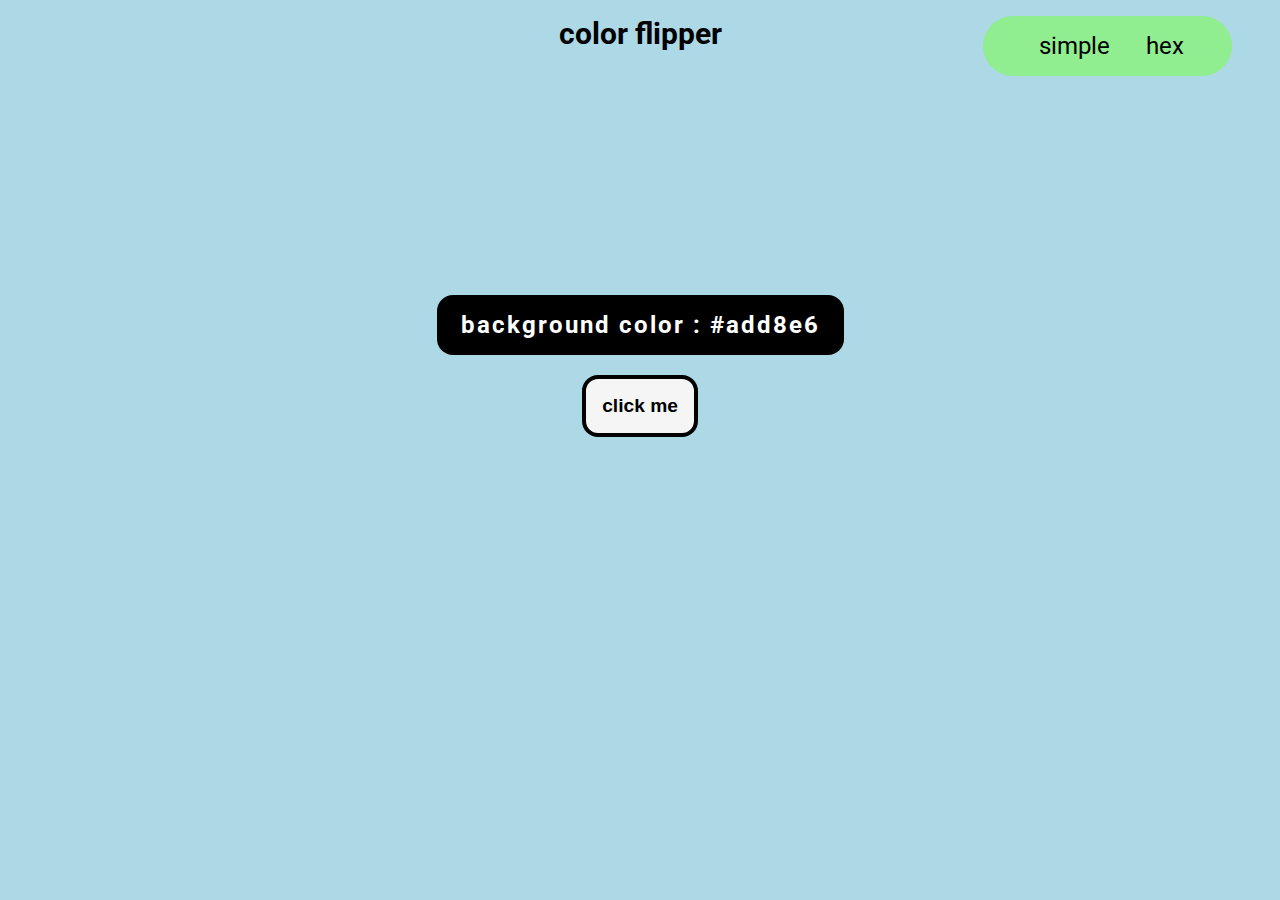
<file: color-flipper-App/index.html>
<!DOCTYPE html>
<html lang="en">
<head>
    <meta charset="UTF-8">
    <meta http-equiv="X-UA-Compatible" content="IE=edge">
    <meta name="viewport" content="width=device-width, initial-scale=1.0">
    <link rel="stylesheet" href="css/style.css">
    <title>Color Flipper</title>
</head>
<body>
    <nav>
        <div class="nav-center">
            <h4>color flipper</h4>
            <ul class="nav-links">
                <li><a href="index.html">simple</a></li>
                <li><a href="html/hex.html">hex</a></li>
            </ul>
        </div>
    </nav>

    <main>
        <div class="container">
            <h2>background color : <span class="color">
                #add8e6
            </span>
            </h2>
            <button class="btn btn-hero" id="btn">click me</button>
        </div>
    </main>
</body>
<script src="js/app.js"></script>
</html>
</file>
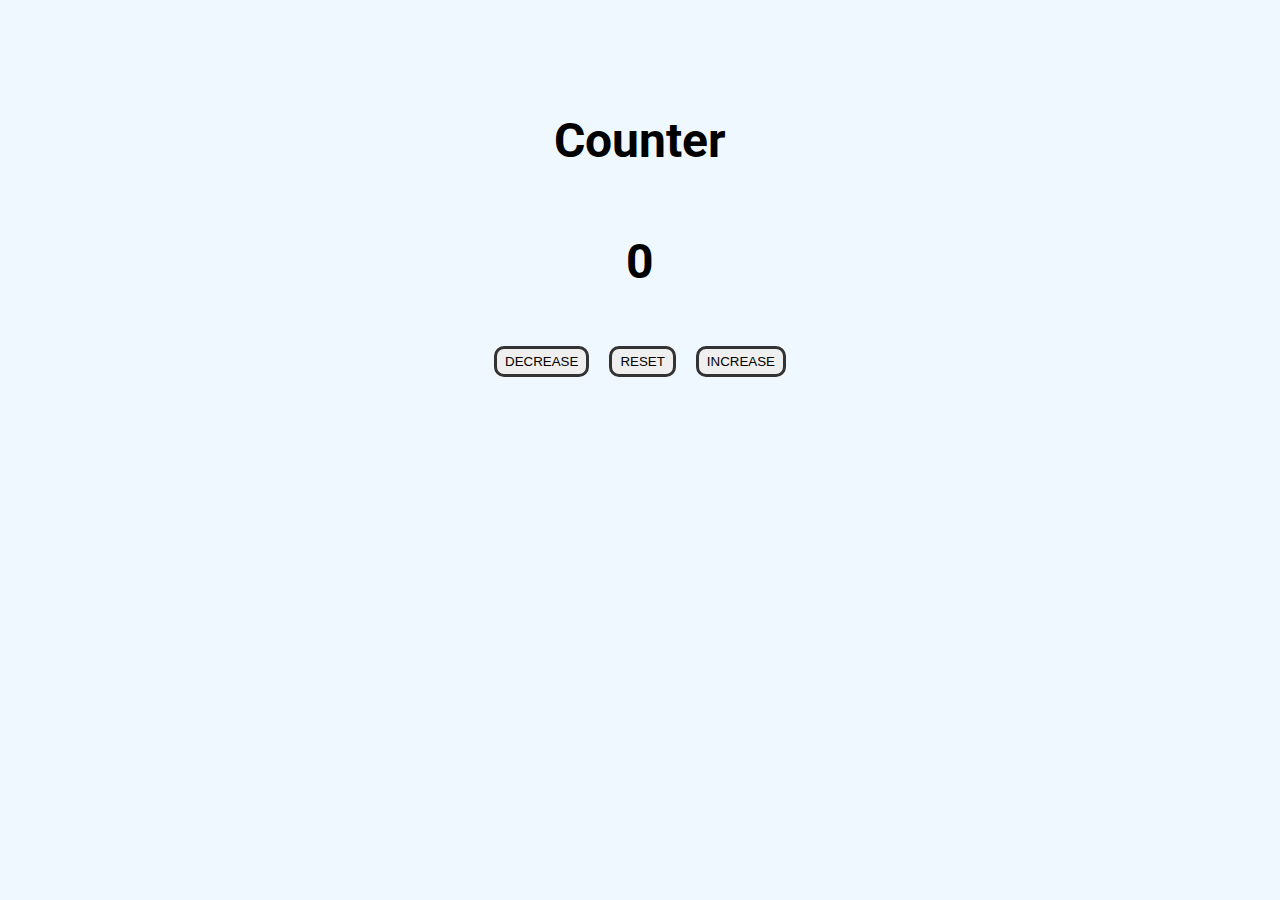
<file: counter/index.html>
<!DOCTYPE html>
<html lang="en">
<head>
    <meta charset="UTF-8">
    <meta http-equiv="X-UA-Compatible" content="IE=edge">
    <meta name="viewport" content="width=device-width, initial-scale=1.0">
    <link rel="stylesheet" href="css/style.css">
    <title>Counter App</title>
</head>
<body>
    <main>
        <div class="container">
            <h1>Counter</h1>
            <span id="value">0</span>
            <div class="button-container">
                <button class="decrease">DECREASE</button>
                <button class="reset">RESET</button>
                <button class="increase">INCREASE</button>
            </div>
        </div>
    </main>
</body>
<script src="js/app.js"></script>
</html>
</file>
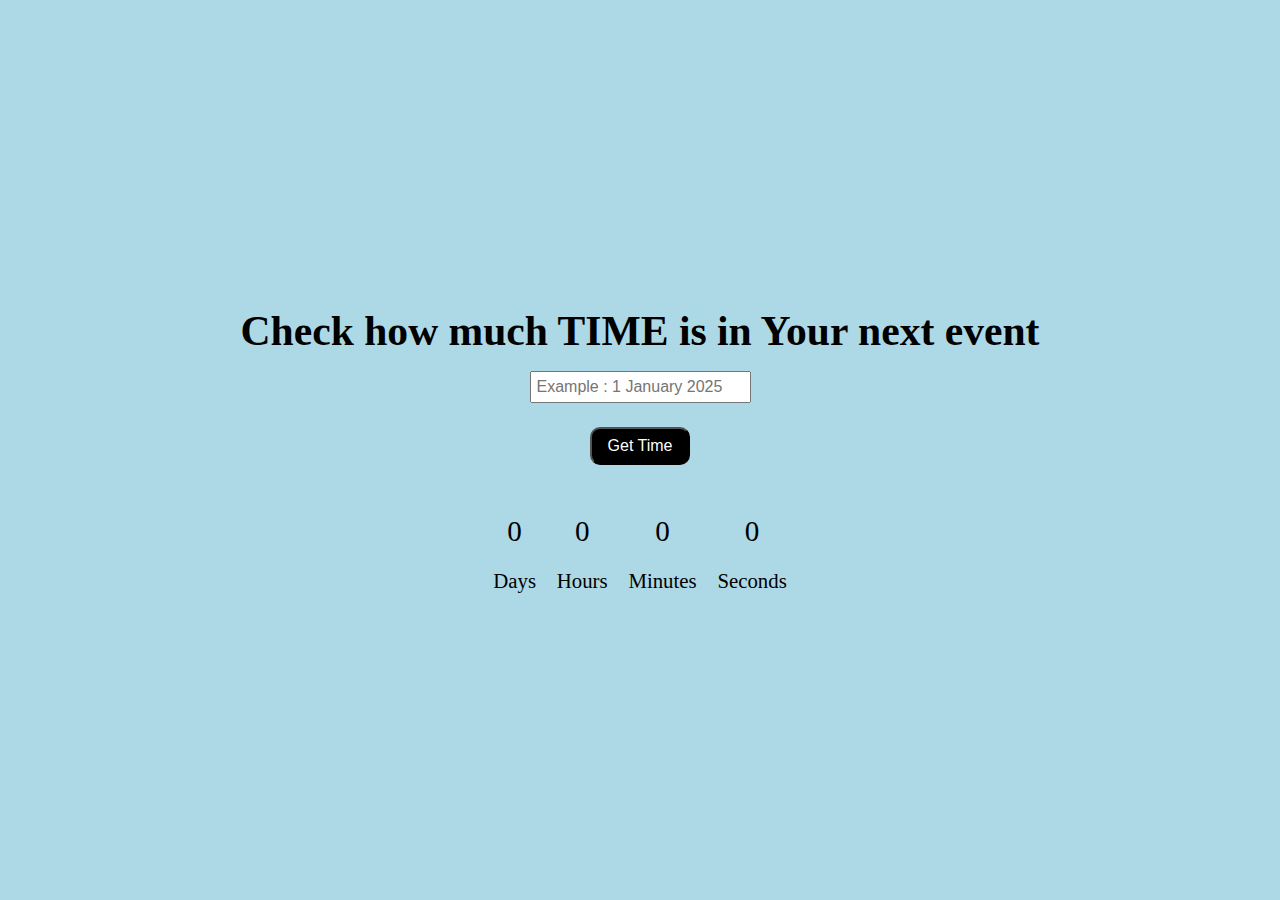
<file: how-much-time-app/index.html>
<!DOCTYPE html>
<html lang="en">

<head>
    <meta charset="UTF-8">
    <meta name="viewport" content="width=device-width, initial-scale=1.0">
    <link rel="stylesheet" href="css/style.css">
    <title>Document</title>
</head>

<body>
    <div class="container">
        <h1>Check how much TIME is in Your next event</h1>
        <input type="text" id="input" placeholder="Example : 1 January 2025">
        <button id="btn">Get Time</button>
        <div class="content">
            <div class="con">
                <div class="val" id="daysVal">0</div>
                <div>Days</div>
            </div>
            <div class="con">
                <div class="val" id="hoursVal">0</div>
                <div>Hours</div>
            </div>
            <div class="con">
                <div class="val" id="minutesVal">0</div>
                <div>Minutes</div>
            </div>
            <div class="con">
                <div class="val" id="secondsVal">0</div>
                <div>Seconds</div>
            </div>
        </div>
    </div>
</body>
<script src="js/app.js"></script>

</html>
</file>
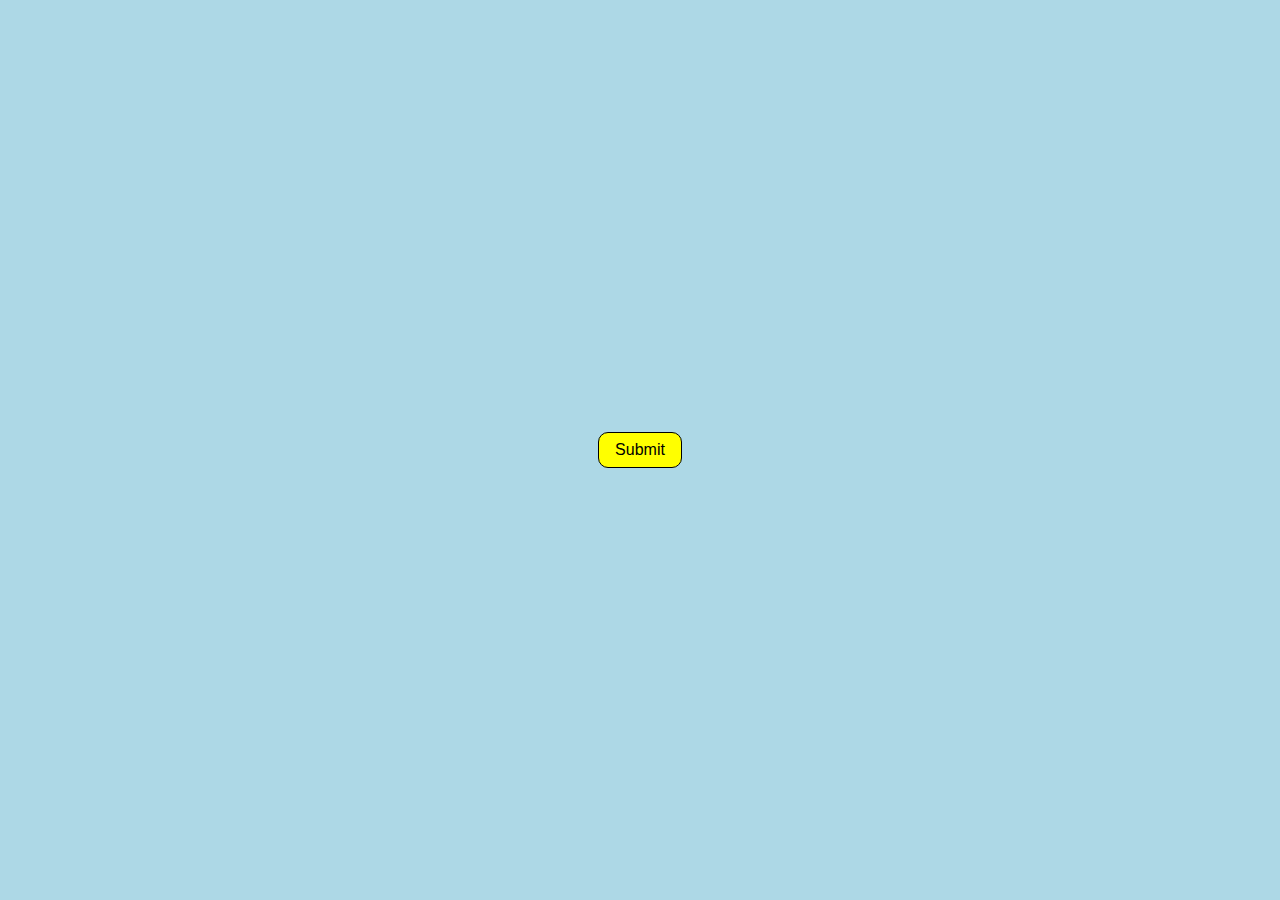
<file: modal/index.html>
<!DOCTYPE html>
<html lang="en">
<head>
    <meta charset="UTF-8">
    <meta name="viewport" content="width=device-width, initial-scale=1.0">
    <title>Modal</title>


    <link rel="stylesheet" href="css/style.css">
    <script src="js/app.js" defer></script>
</head>
<body>
    
    <div class="container">
        <button class="btn submit" id="submitBtn" type="submit">Submit</button>
        <div class="popup" id="popup">
            <h2>Thank you for submitting.</h2>
            <button class="btn ok" id="okBtn" type="button">OK</button>
        </div>
    </div>

</body>
</html>
</file>
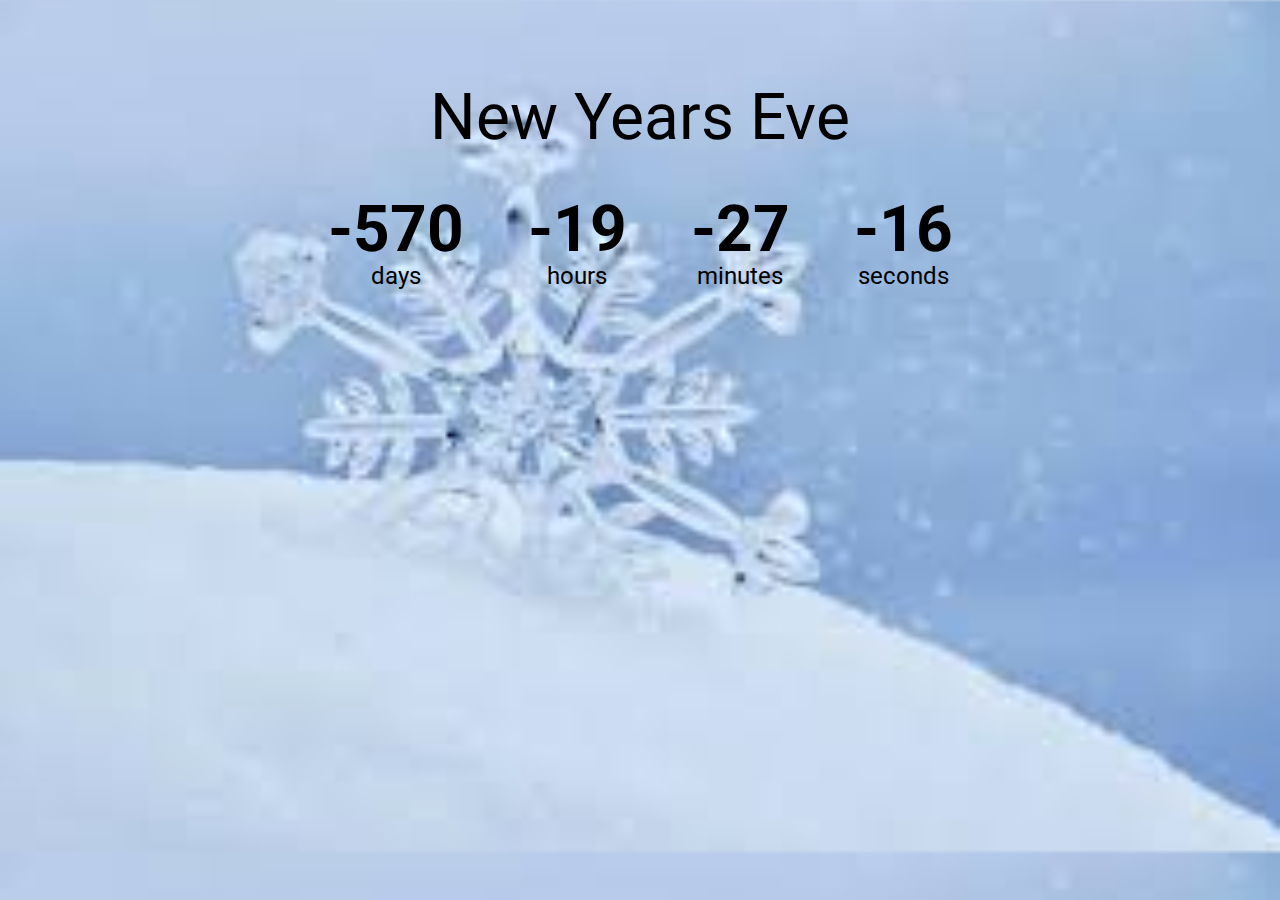
<file: new-year-timer-app/index.html>
<!DOCTYPE html>
<html lang="en">
<head>
    <meta charset="UTF-8">
    <meta http-equiv="X-UA-Compatible" content="IE=edge">
    <meta name="viewport" content="width=device-width, initial-scale=1.0">
    <title>Countdown Timer</title>


    <!-- links -->
    <link rel="stylesheet" href="css/style.css">
    <script src="js/app.js" defer></script>
</head>
<body>
    <main>
        <h1>New Years Eve</h1>

        <div class="countdown-container">
            <div class="countdown-el days-c">
                <div class="big-text" id="days">0</div>
                <span>days</span>
            </div>
            <div class="countdown-el hours-c">
                <div class="big-text" id="hours">0</div>
                <span>hours</span>
            </div>
            <div class="countdown-el minutes-c">
                <div class="big-text" id="minutes">0</div>
                <span>minutes</span>
            </div>
            <div class="countdown-el seconds-c">
                <div class="big-text" id="seconds">0</div>
                <span>seconds</span>
            </div>
        </div>
    </main>
</body>
</html>
</file>
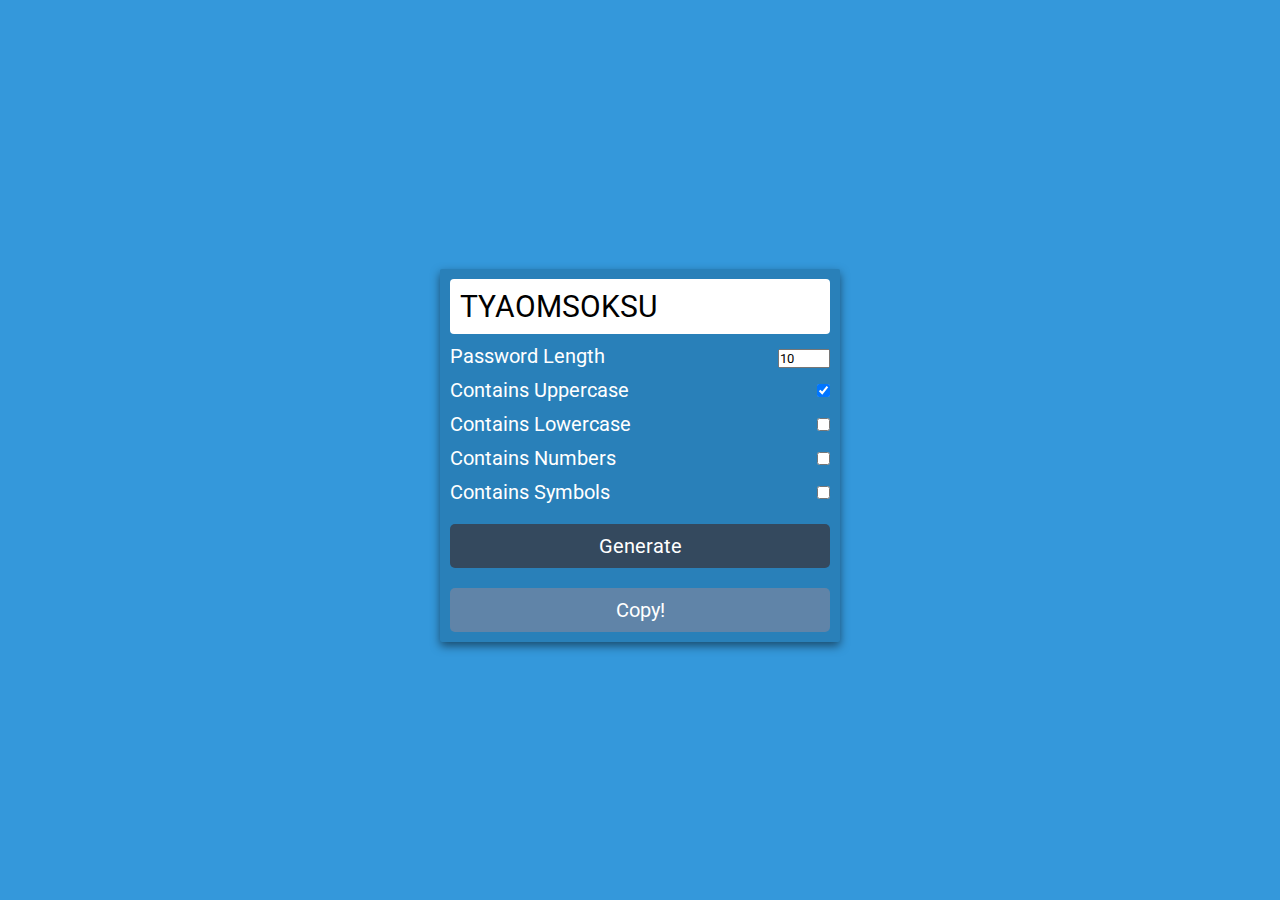
<file: password-generator/index.html>
<!DOCTYPE html>
<html lang="en">

<head>
    <meta charset="UTF-8">
    <meta http-equiv="X-UA-Compatible" content="IE=edge">
    <meta name="viewport" content="width=device-width, initial-scale=1.0">
    <title>Document</title>
    <link rel="stylesheet" href="css/custom.css" />
</head>

<body>
    <div class="main">
        <div class="box">
            <span id="pass-box">Testing</span>
            <div class="row">
                <div class="left">
                    Password Length
                </div>
                <div class="right">
                    <input type="number" name="" id="total-char" max="10" min="4" value="10" />
                </div>
            </div>
            <div class="row">
                <label for="upper-case">
                    <div class="left">
                       Contains Uppercase
                    </div>
                </label>
                <div class="right">
                    <input type="checkbox" name="" id="upper-case" checked/>
                </div>
            </div>
            <div class="row">
                <label for="lower-case">
                    <div class="left">
                      Contains Lowercase
                    </div>
                </label>
                <div class="right">
                    <input type="checkbox" name="" id="lower-case" />
                </div>
            </div>
            <div class="row">
                <label for="numbers">
                    <div class="left">
                    Contains Numbers
                    </div>
                </label>
                <div class="right">
                    <input type="checkbox" name="" id="numbers" />
                </div>
            </div>
            <div class="row">
                <label for="symbols">
                    <div class="left">
                    Contains Symbols
                    </div>
                </label>
                <div class="right">
                    <input type="checkbox" name="" id="symbols" />
                </div>
            </div>
            <div class="row">
                <button id="btn" class="btn">
                    Generate
                </button>
            </div>
            <div class="row" >
                <button id="copy" class="btn">
                    Copy!
                </button>
            </div>
        </div>
    </div>
    <script src="js/app.js"></script>
</body>

</html>
</file>
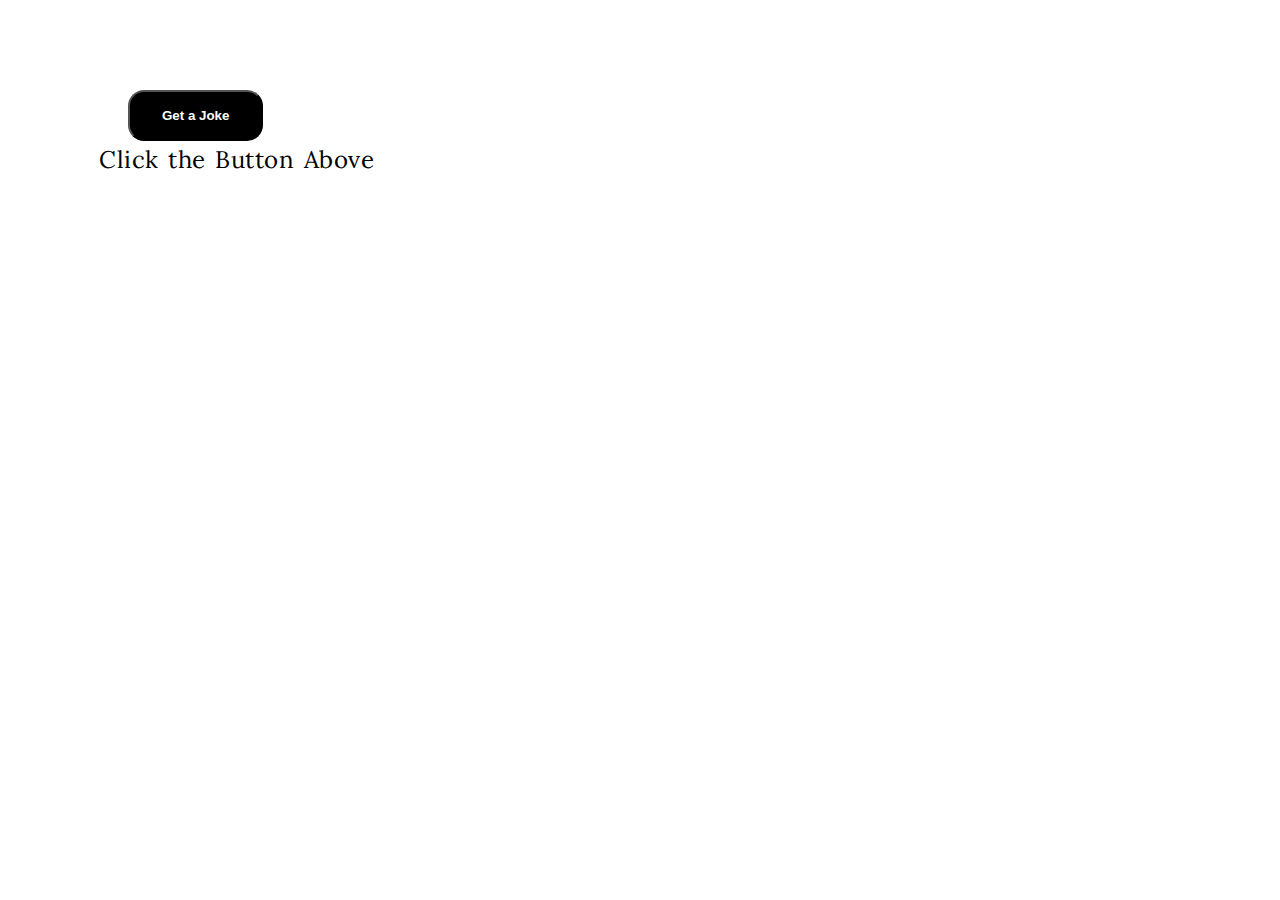
<file: read-a-joke-app/index.html>
<!DOCTYPE html>
<html lang="en">
<head>
    <meta charset="UTF-8">
    <meta http-equiv="X-UA-Compatible" content="IE=edge">
    <meta name="viewport" content="width=device-width, initial-scale=1.0">

    <title>Joke App</title>

    <link rel="stylesheet" href="css/style.css">
    <script src="js/app.js" defer></script>
</head>
<body>

    <div class="container">
        <div id="joke">Click the Button Above</div>
    </div>

    <button id="button">Get a Joke</button>
</body>
</html>
</file>
<file: color-flipper-App/css/style.css>
@import url('https://fonts.googleapis.com/css2?family=Roboto:wght@300&display=swap');


* {
    box-sizing: border-box;
}


body {
    font-family: 'Roboto', sans-serif;
    margin: 0;
    max-height: 100vh;
    background-color: #add8e6;
}

#back {
    text-decoration: none;
    color: black;
    font-size: 1.5rem;
    margin: 1rem;
}

nav ul{
    list-style-type: none;
    display: inline;
    position: absolute;
    right: 3rem;
    top: 1rem;
    margin: 0;
    background-color: lightgreen;
    border-radius: 2rem;
    padding-right: 2rem;
}


nav ul li {
    display: inline-block;
    margin: 1rem;
    font-size: 1.5rem;
}

nav ul li a {
    text-decoration: none;
    color: black;
    
}

nav ul li a:hover , nav ul li a:active {
    text-decoration: underline;
}

nav {
    text-align: center;
}

nav h4 {

    font-size: 30px;
    margin: auto;
    top: 1rem;
    background-color: none;
    padding: 1rem;
    border-radius: 1rem;
}

main {
    display: flex;
    justify-content: center;
    align-items: center;
    margin-top: 13rem;
    width: auto;
    text-align: center;
}


main div h2 {
    background-color: black;
    color: white;
    padding: 1rem 1.5rem;
    border-radius: 1rem;
    letter-spacing: 2px;
}


main div button, main div button:active {
    padding: 1rem; 
    font-size: 1.2rem;
    border-radius: 1rem;
    border: 4px black solid; 
    background-color: whitesmoke;
    color: black;
    font-weight: bold;
}

main div button:hover {
    color: whitesmoke; 
    background-color: black;
    border-color: whitesmoke;
}





@media only screen and (max-width: 600px){
    nav ul {
        position: absolute;
        top: 5rem;
        margin-inline: auto;
    }

    nav {
        text-align: center;
    }
}
</file>
<file: counter/css/style.css>
@import url('https://fonts.googleapis.com/css2?family=Roboto:wght@300&display=swap');


* {
    box-sizing: border-box;
}


body {
    background-color: aliceblue;
    font-family: 'Roboto', sans-serif;
    margin: 0;
    max-height: 100vh;
}

#back {
    margin: 1rem;
    color: black;
    text-decoration: none;
    font-size: 1.5rem;
}

.container {
    display: flex;
    align-items: center;
    justify-content: center;
    flex-flow: column nowrap;
    margin-top: 5rem;
}

h1 {
    font-size: 3rem;
    font-weight: bold;
    margin: 2rem;
}

#value {
    font-size: 3rem;
    font-weight: bolder;
    margin: 2rem;

}

.button-container {
    margin: 1rem;
}

button {
    color: black;
    font-weight: 500;
    border: #333 3px solid;
    padding: 0.3rem 0.5rem;
    margin: 0.5rem;
    border-radius: 10px;
}


button:hover {
    color: whitesmoke;
    background-color: #333;
    border: #333 3px solid;
}
</file>
<file: how-much-time-app/css/style.css>
* {
    margin: 0;
    padding: 0;
    box-sizing: border-box;
}

body {
    font-size: 1.3rem;
    display: flex;
    justify-content: center;
    align-items: center;
    height: 100vh;
    background: lightblue;
    padding: 1em;
}

.con {
    display: flex;
    flex-direction: column;
    text-align: center;
    gap: 1em;
}

.content {
    display: flex;
    gap: 1em;
    margin-top: 2em;
}

.val {
    font-size: 1.4em;
}



.container {
    text-align: center;
    display: flex;
    flex-direction: column;
    justify-content: center;
    align-items: center;
}

.container h2 {
    margin-top: 1em;
}


#input {
    font-size: 1rem;
    padding: 5px;
    margin: 1em 0;
}

#btn {
    font-size: 1rem;
    padding: 0.5em 1em;
    border-radius: 10px;
    color: white;
    background: black;
    margin: 0.5em 0;
}
</file>
<file: modal/css/style.css>
* {
    margin: 0;
    padding: 0;
    box-sizing: border-box;
}


.container {
    width: 100%;
    height: 100vh;
    background: lightblue;
    display: flex; 
    justify-content: center; 
    align-items: center;
}

.btn {
    padding: 0.5em 1em;
    border-radius: 10px;
    border: none;
    background: yellow; 
    border: 1px solid black;
    font-size: 1rem;
}

.btn:hover {
    color: black;
    background: white;;
}

.popup {
    text-align: center;
    max-width: 500px;
    background: white;
    position: absolute;
    top: -800%;
    right: 50%;
    transform: translate(50%, -50%);
    padding: 2em;
    box-shadow: 5px 5px 5px gray;
}

.popup h2 {
    font-size: 1.9rem;
}

.open-popup {
    top: 50%;
}

.ok {
    margin-top: 1em;
}
</file>
<file: new-year-timer-app/css/style.css>
@import url('https://fonts.googleapis.com/css2?family=Roboto:wght@300&display=swap');

* {
    box-sizing: border-box;
}

main {
  text-align: center;
}

#back {
  color: black;
  text-decoration: none;
  position: absolute; 
  top: 0;
  left: 1rem;
  font-size: 1.5rem;
}


body {
    font-family: 'Roboto', sans-serif;
    margin: 0;
    background-image: url(../images/snow.jpeg);
    background-size: cover;
    max-height: 100vh;
    display: flex;
    flex-direction: column;
    justify-content: center;
    align-items: center;
}

h1 {
  font-weight: normal;
  font-size: 4rem;
  margin-top: 5rem;
}


.countdown-container {
  display: flex;  
  flex-flow: row wrap;
}


.big-text {
  font-weight: bold;
  font-size: 4rem;
  line-height: 1;
  margin: 0 2rem;
}


.countdown-el {
  text-align: center;
}

.countdown-el span {
  font-size: 1.5rem;
}
</file>
<file: password-generator/css/custom.css>
@import url('https://fonts.googleapis.com/css2?family=Roboto:wght@300&display=swap');
* {
    padding: 0;
    margin: 0;
    box-sizing: border-box;
    font-family: 'Roboto', sans-serif;
}

input:focus-visible {
    outline: 0;
}

.main {
    background-color: #3498db;
    min-height: 100vh;
    display: flex;
    justify-content: center;
    align-items: center;
}

.box {
    width: 90%;
    max-width: 400px;
    padding: 10px;
    box-shadow: 0 4px 10px rgb(0 0 0 / 50%);
    background: #2980b9;
    border-radius: 2px;
    margin-top: 10px;
}

#pass-box {
    width: 100%;
    display: block;
    background-color: white;
    font-size: 30px;
    padding: 10px;
    border-radius: 4px;
}

.row {
    width: 100%;
    display: flex;
    margin-top: 10px;
    justify-content: space-between;
    color: white;
    font-size: 20px;
}

label {
    user-select: none;
}

.btn {
    width: 100%;
    font-size: 20px;
    outline: 0;
    border: 0;
    padding: 10px;
    background-color: #34495e;
    color: white;
    margin-top: 10px;
    border-radius: 5px;
}

#copy {
    background: #6084a8;
}
</file>
<file: read-a-joke-app/css/style.css>
@import url('https://fonts.googleapis.com/css2?family=Lora&display=swap');

* {
    box-sizing: border-box;
}



body {
    font-family: sans-serif;
    max-height: 100vh;
    font-family: 'Lora', serif;
    margin: 0;
}


#back {
    text-decoration: none;
    color: black;
    font-size: 1.2rem;
    margin: 1rem;
}

@media  screen and (max-width: 600px) {
    #button {
        margin: 3rem;
    }
}

.container {
    width: 60%; 
    margin: 9rem 6.2rem;
    font-size: 1.5rem;
    color: black;
    letter-spacing: 0.5px;
    word-spacing: 3px;
}


button {
    background-color: black;
    color: white;
    font-weight: bolder;
    border-radius: 1rem;
    position: absolute;
    left: 10%;
    top: 10%;
    padding: 1rem 2rem;
    margin-bottom: 1em;
}


@media only screen and (max-width: 600px) {
    button {
        position: absolute;
        top: 5%;
        left: 10%;
        margin-bottom: 1em;
    }

    .container {
        margin-top: 8rem;
        margin-left: 2rem;
    }
}
</file>
